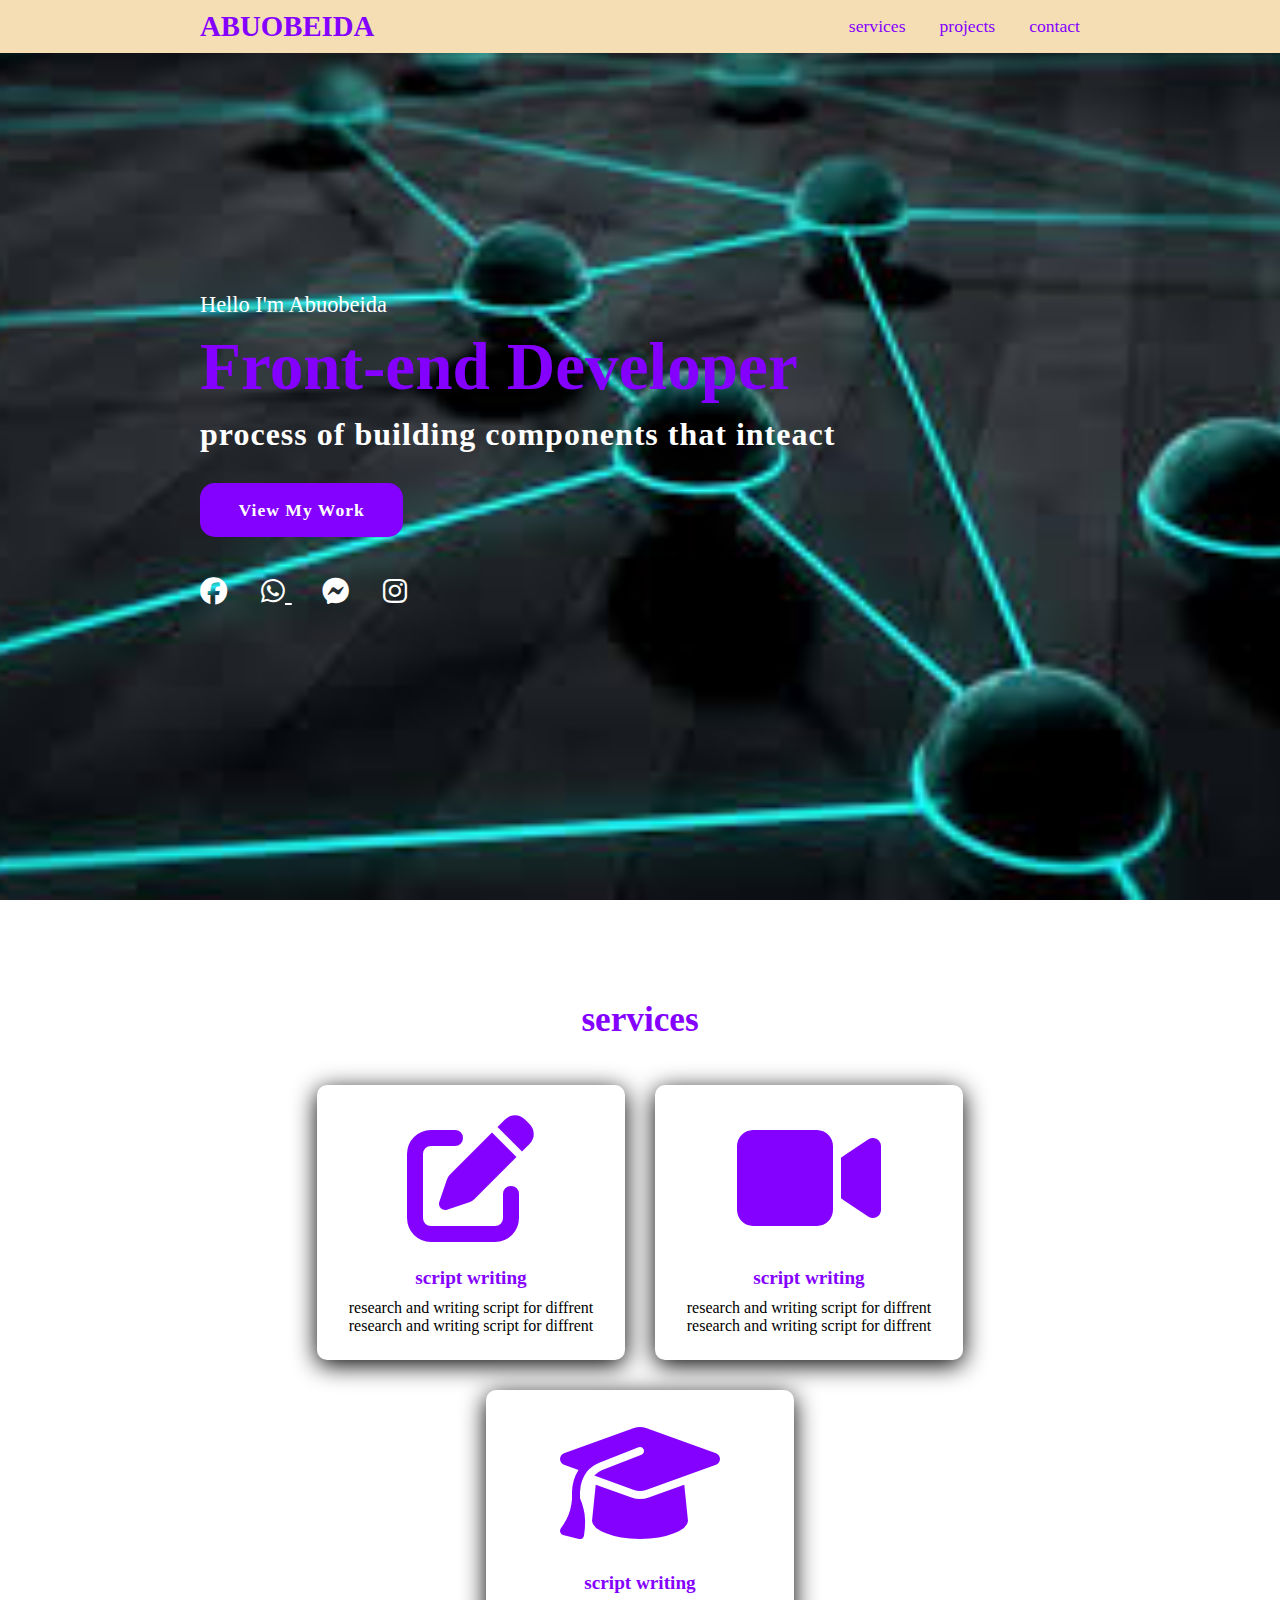
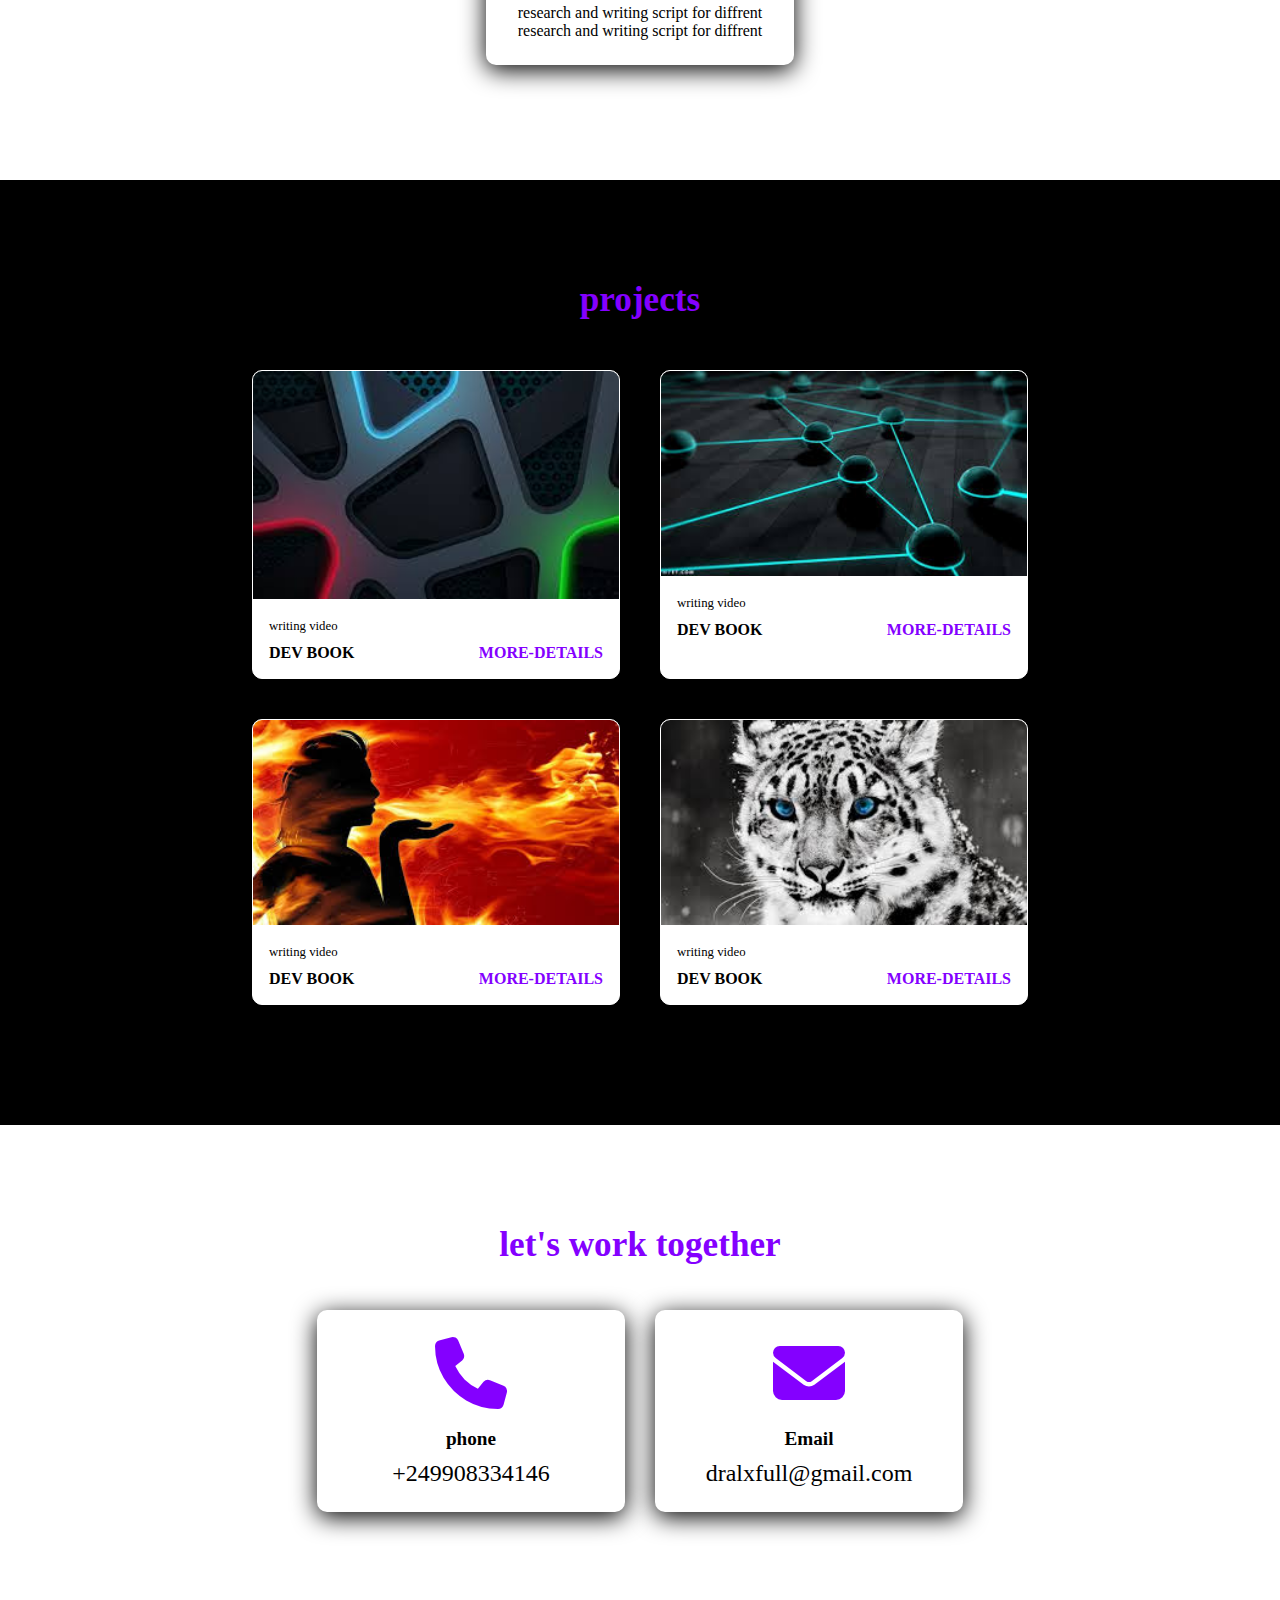
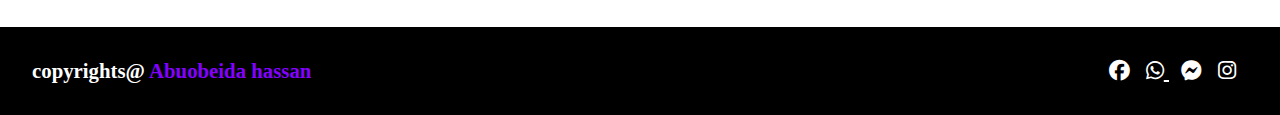
<file: index.html>
<!DOCTYPE html>
<html lang="en">
<head>
    <meta charset="UTF-8">
    <meta name="viewport" content="width=device-width, initial-scale=1.0">
    <link rel="stylesheet"  href="style.css"/>
    <link rel="stylesheet" href="css/all.min.css"/>
    <title>Abuobeida</title>
</head>
<body>
    <header>
      <a href="#" class="logo">Abuobeida</a>
       <nav class="navigation">
         <a href="#services">services</a>
         <a href="#projects">projects</a>
         <a href="#contact">contact</a>
       </nav>
    </header>

    <section class="main" id="home">
      <div>
        <h2>Hello I'm Abuobeida<br/><span>Front-end Developer</span></h2>
        <h3>process of building components that inteact </h3> 
        <a href="#projects" class="main-btu">View My Work</a>
        <div  class="social-icons">
          <a href="https://www.facebook.com/profile.php?id=61560221056413" target="_blank" ><i class="fab fa-facebook"></i></a>
          <a href="https://api.whatsapp.com/send/?phone=%2B249129154185&text&type=phone_number&app_absent=0&wame_ctl=1" target="_blank" ><i class="fa-brands fa-whatsapp"></i> </a>
          <a href="https://m.me/Abuobeida.Hassan.Mouse" target="_blank" ><i class="fa-brands fa-facebook-messenger"></i></a>
          <a href="https://www.instagram.com/wadmouse2?igsh=MWl5YXBrN3E2NGpheA==" target="_blank" ><i class="fab fa-instagram"></i></a> 
         </div>
      </div>
    </section>

    <section class="cards"  id="services">
      <h2 class="titel">services</h2>
      <div class="content">
        <div class="card">
          <div class="icon">
            <i class="fas fa-edit"></i>
          </div>
          <div class="info">
            <h3>script writing</h3>
            <p>research and writing script for diffrent research and writing script for diffrent</p>
          </div>
        </div>

        <div class="card">
          <div class="icon">
            <i class="fas fa-video"></i>
          </div>
          <div class="info">
            <h3>script writing</h3>
            <p>research and writing script for diffrent research and writing script for diffrent</p>
          </div>
        </div>

        <div class="card">
          <div class="icon">
            <i class="fas fa-graduation-cap"></i>
          </div>
          <div class="info">
            <h3>script writing</h3>
            <p>research and writing script for diffrent research and writing script for diffrent</p>
          </div>
        </div>
      
      </div>
    </section>

    <section class="projects" id="projects">
      <h2 class="titel">projects</h2>
       <div class="content">
        <div class="project-card">
          <div class="project-image">
             <img src="image/imag1.jpeg" alt="">
          </div>
          <div class="project-info">
             <p class="project-category"> writing video </p>
             <strong class="project-title">
              <span>Dev Book</span>
              <a href="" class="more-details">more-details</a>
             </strong>
          </div>
        </div>

        <div class="project-card">
          <div class="project-image">
             <img src="image/imag2.jpeg" alt="">
          </div>
          <div class="project-info">
             <p class="project-category"> writing video </p>
             <strong class="project-title">
              <span>Dev Book</span>
              <a href="" class="more-details">more-details</a>
             </strong>
          </div>
        </div>

        <div class="project-card">
          <div class="project-image">
             <img src="image/imag3.jpeg" alt="">
          </div>
          <div class="project-info">
             <p class="project-category"> writing video </p>
             <strong class="project-title">
              <span>Dev Book</span>
              <a href="" class="more-details">more-details</a>
             </strong>
          </div>
        </div>

        <div class="project-card">
          <div class="project-image">
             <img src="image/imag4.jpeg" alt="">
          </div>
          <div class="project-info">
             <p class="project-category"> writing video </p>
             <strong class="project-title">
              <span>Dev Book</span>
              <a href="" class="more-details">more-details</a>
             </strong>
          </div>
        </div>
       </div>
    </section>

    <section class="cards contant" id="contact">
       <h2 class="titel">let's work together</h2>
       <div class="content">
        <div class="card">
          <div class="icon">
            <i class="fas fa-phone"></i>
          </div>
          <div class="info">
            <h3>phone</h3>
            <p>+249908334146</p>
          </div>
        </div>

        <div class="card">
          <div class="icon">
            <i class="fas fa-envelope"></i>
          </div>
          <div class="info">
            <h3>Email</h3>
            <p>dralxfull@gmail.com</p>
          </div>
        </div>
       </div>
    </section>

    <footer class="footer">
      <p class="footer-title">copyrights@ <span>Abuobeida hassan</span></p>
      <div  class="social-icons">
        <a href="https://www.facebook.com/profile.php?id=61560221056413" target="_blank" ><i class="fab fa-facebook"></i></a>
        <a href="https://api.whatsapp.com/send/?phone=%2B249129154185&text&type=phone_number&app_absent=0&wame_ctl=1" target="_blank" ><i class="fa-brands fa-whatsapp"></i> </a>
        <a href="https://m.me/Abuobeida.Hassan.Mouse" target="_blank" ><i class="fa-brands fa-facebook-messenger"></i></a>
        <a href="https://www.instagram.com/wadmouse2?igsh=MWl5YXBrN3E2NGpheA==" target="_blank" ><i class="fab fa-instagram"></i></a> 
       </div>
    </footer>

</body>
</html>
</file>
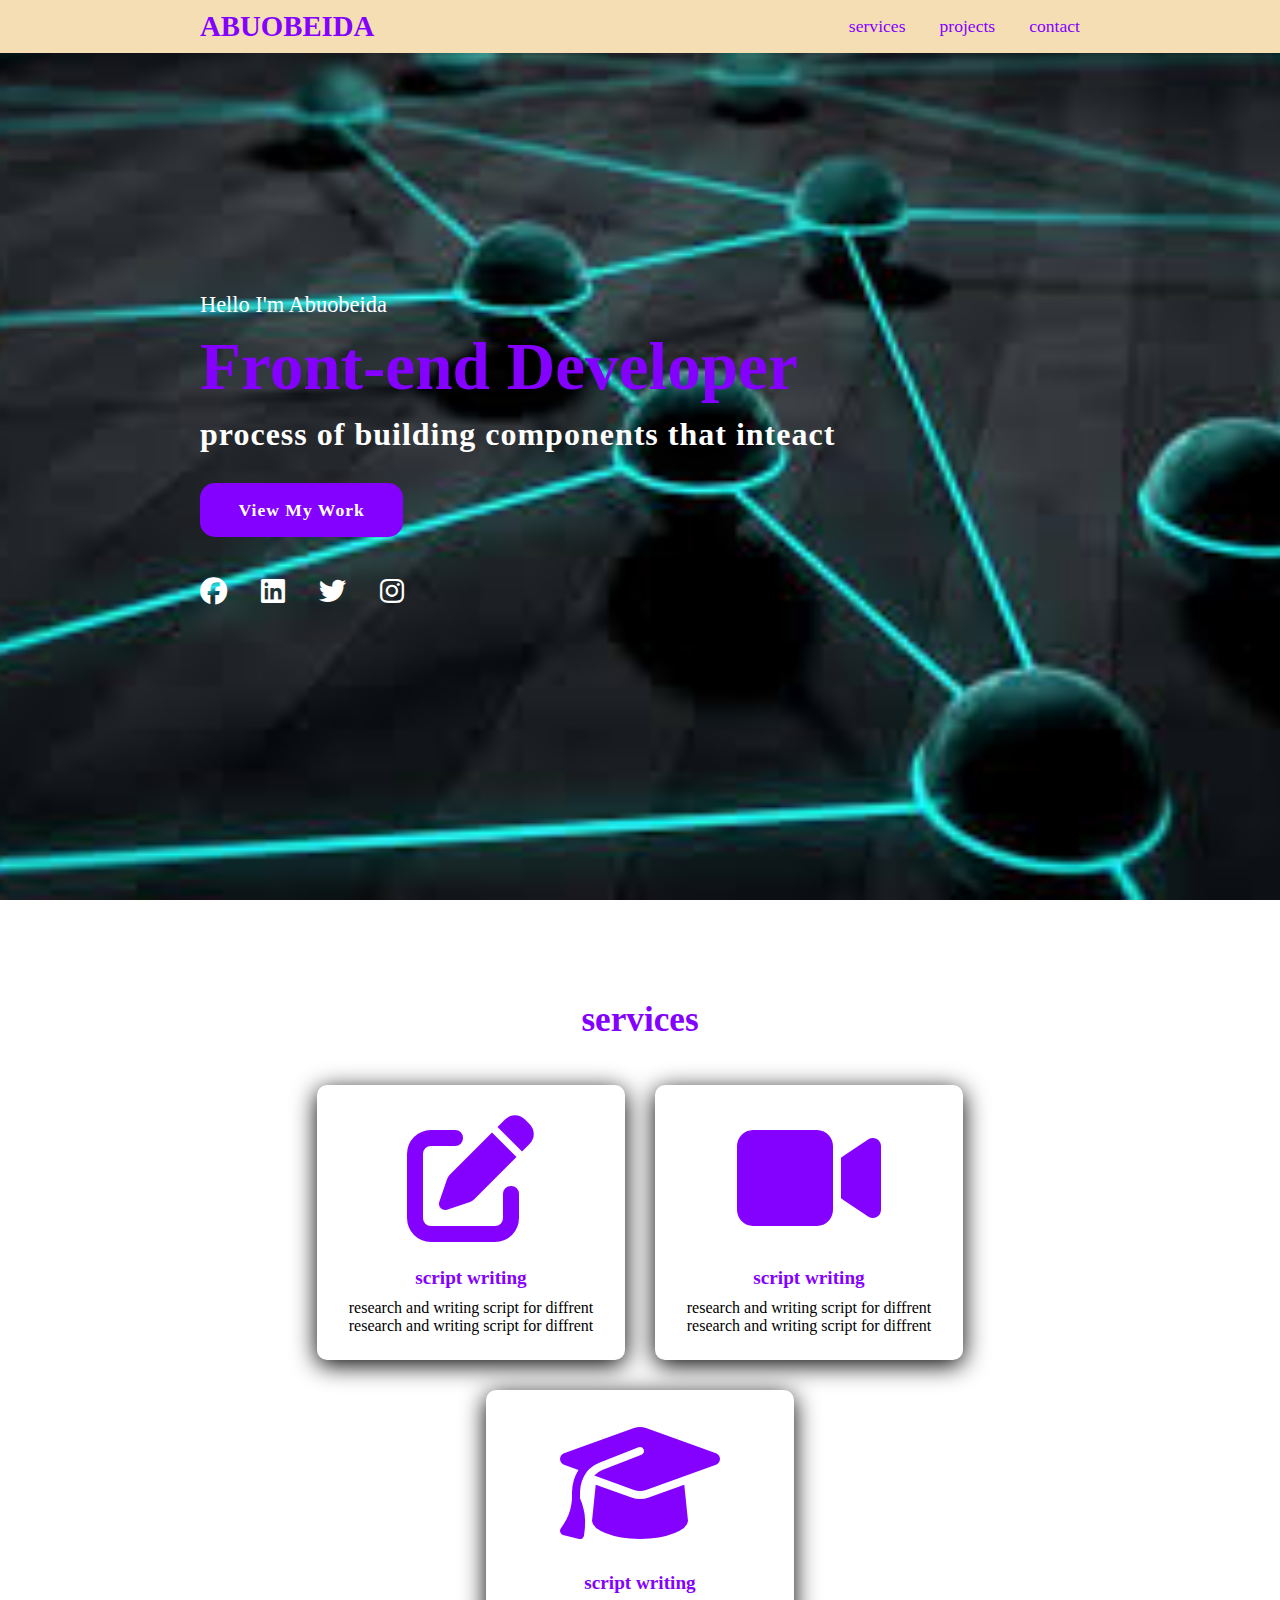
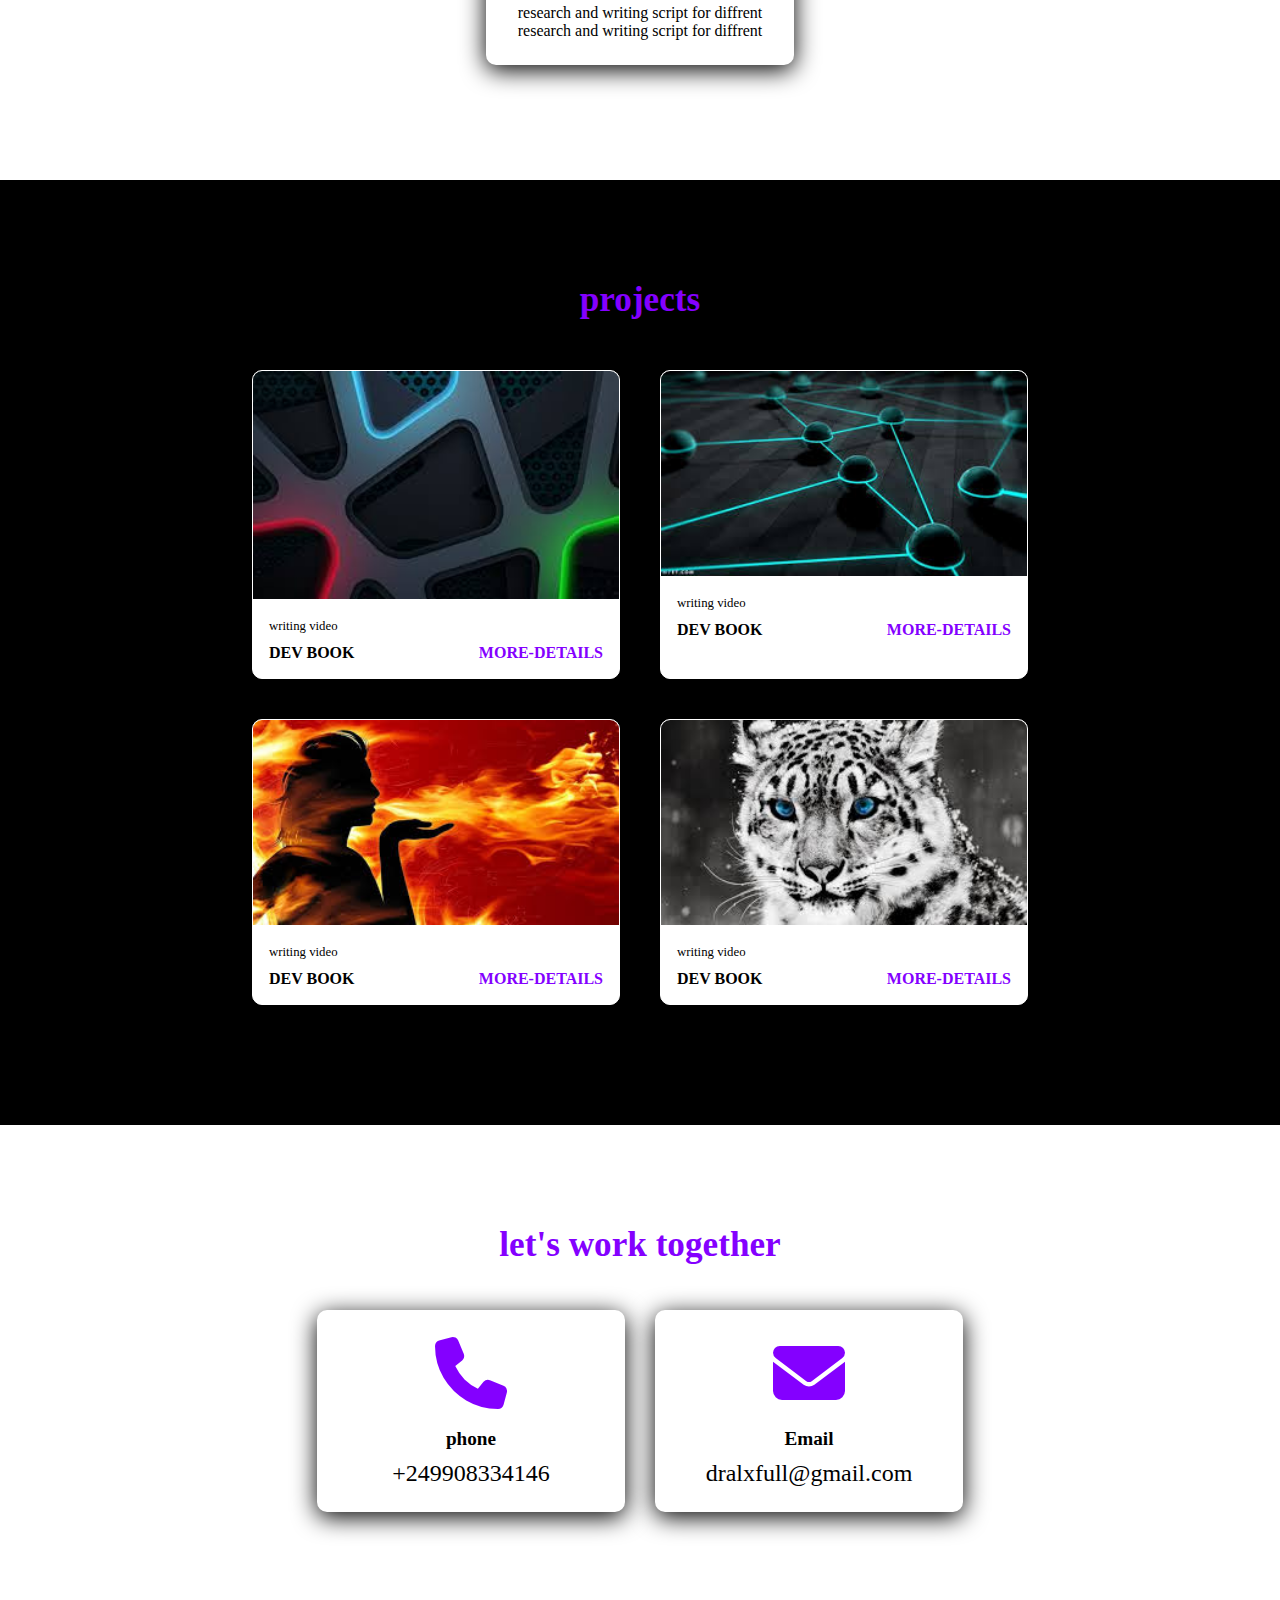
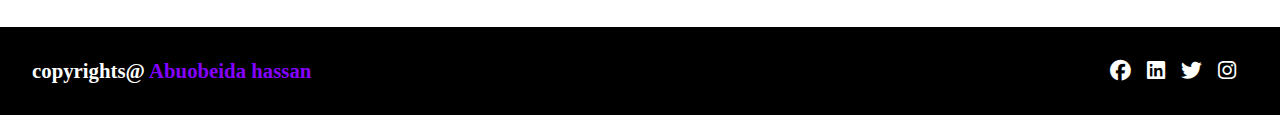
<file: godzila.html>
<!DOCTYPE html>
<html lang="en">
<head>
    <meta charset="UTF-8">
    <meta name="viewport" content="width=device-width, initial-scale=1.0">
    <link rel="stylesheet"  href="style.css"/>
    <link rel="stylesheet" href="css/all.min.css"/>
    <title>Abuobeida</title>
</head>
<body>
    <header>
      <a href="#" class="logo">Abuobeida</a>
       <nav class="navigation">
         <a href="#services">services</a>
         <a href="#projects">projects</a>
         <a href="#contact">contact</a>
       </nav>
    </header>

    <section class="main" id="home">
      <div>
        <h2>Hello I'm Abuobeida<br/><span>Front-end Developer</span></h2>
        <h3>process of building components that inteact </h3> 
        <a href="#projects" class="main-btu">View My Work</a>
       <div  class="social-icons">
        <a href="#" ><i class="fab fa-facebook"></i></a>
        <a href="#" ><i class="fab fa-linkedin"></i></a>
        <a href="#" ><i class="fab fa-twitter"></i></a>
        <a href="#" ><i class="fab fa-instagram"></i></a> 
       </div>
      </div>
    </section>

    <section class="cards"  id="services">
      <h2 class="titel">services</h2>
      <div class="content">
        <div class="card">
          <div class="icon">
            <i class="fas fa-edit"></i>
          </div>
          <div class="info">
            <h3>script writing</h3>
            <p>research and writing script for diffrent research and writing script for diffrent</p>
          </div>
        </div>

        <div class="card">
          <div class="icon">
            <i class="fas fa-video"></i>
          </div>
          <div class="info">
            <h3>script writing</h3>
            <p>research and writing script for diffrent research and writing script for diffrent</p>
          </div>
        </div>

        <div class="card">
          <div class="icon">
            <i class="fas fa-graduation-cap"></i>
          </div>
          <div class="info">
            <h3>script writing</h3>
            <p>research and writing script for diffrent research and writing script for diffrent</p>
          </div>
        </div>
      
      </div>
    </section>

    <section class="projects" id="projects">
      <h2 class="titel">projects</h2>
       <div class="content">
        <div class="project-card">
          <div class="project-image">
             <img src="image/imag1.jpeg" alt="">
          </div>
          <div class="project-info">
             <p class="project-category"> writing video </p>
             <strong class="project-title">
              <span>Dev Book</span>
              <a href="" class="more-details">more-details</a>
             </strong>
          </div>
        </div>

        <div class="project-card">
          <div class="project-image">
             <img src="image/imag2.jpeg" alt="">
          </div>
          <div class="project-info">
             <p class="project-category"> writing video </p>
             <strong class="project-title">
              <span>Dev Book</span>
              <a href="" class="more-details">more-details</a>
             </strong>
          </div>
        </div>

        <div class="project-card">
          <div class="project-image">
             <img src="image/imag3.jpeg" alt="">
          </div>
          <div class="project-info">
             <p class="project-category"> writing video </p>
             <strong class="project-title">
              <span>Dev Book</span>
              <a href="" class="more-details">more-details</a>
             </strong>
          </div>
        </div>

        <div class="project-card">
          <div class="project-image">
             <img src="image/imag4.jpeg" alt="">
          </div>
          <div class="project-info">
             <p class="project-category"> writing video </p>
             <strong class="project-title">
              <span>Dev Book</span>
              <a href="" class="more-details">more-details</a>
             </strong>
          </div>
        </div>
       </div>
    </section>

    <section class="cards contant" id="contact">
       <h2 class="titel">let's work together</h2>
       <div class="content">
        <div class="card">
          <div class="icon">
            <i class="fas fa-phone"></i>
          </div>
          <div class="info">
            <h3>phone</h3>
            <p>+249908334146</p>
          </div>
        </div>

        <div class="card">
          <div class="icon">
            <i class="fas fa-envelope"></i>
          </div>
          <div class="info">
            <h3>Email</h3>
            <p>dralxfull@gmail.com</p>
          </div>
        </div>
       </div>
    </section>

    <footer class="footer">
      <p class="footer-title">copyrights@ <span>Abuobeida hassan</span></p>
      <div  class="social-icons">
        <a href="#" ><i class="fab fa-facebook"></i></a>
        <a href="#" ><i class="fab fa-linkedin"></i></a>
        <a href="#" ><i class="fab fa-twitter"></i></a>
        <a href="#" ><i class="fab fa-instagram"></i></a> 
       </div>
    </footer>

</body>
</html>
</file>
<file: style.css>
*{
    margin: 0;
    padding: 0;
    box-sizing: border-box;
    scroll-behavior: smooth;
}

/*
color  rgbargb(132, 0, 255);
font-family: Verdana, sans-serif;
*/

header {
    background-color: wheat;
    width: 100%;
    position: fixed;
    z-index: 999 ;
    display: flex;
    justify-content: space-between;
    align-items: center;
    padding: 10px 200px;
}

header .logo{
    text-decoration: none;
    color: rgb(132, 0, 255);
    text-transform: uppercase;
    font-weight: 700;
    font-size: 1.8em;
}

.navigation a{
    text-decoration: none;
    color: rgb(132, 0, 255);
    font-weight: 500;
    font-size: 1.1em;
    padding-left: 30px;
}

.navigation a:hover{
    color: rgba(234, 13, 13, 0.848);
}

section{
    padding: 100px 200px ;
}

.main{
    width: 100% ;
    min-height: 100vh ;
    display: flex ;
    align-items: center;
    background: url(image/imag2.jpeg) no-repeat ;
    background-size: cover;
    background-position:center ;
    background-attachment: fixed;
}

.main h2{
    color: white;
    font-size: 1.4em;
    font-weight: 500;
}

.main h2 span{
    color: rgb(132, 0, 255);
    display: inline-block ;
    margin-top: 10px;
    font-size: 3em;
    font-weight: 600;
}

.main h3{
    color: white;
    font-size: 2em;
    font-weight: 700;
    letter-spacing: 1px;
    margin-top: 10px;
    margin-bottom: 30px;
}

.main-btu {
    color: white;
    background-color: rgb(132, 0, 255);
    text-decoration: none;
    font-size: 1.1em;
    font-weight: 600;
    display: inline-block;
    padding: 0.9375em 2.1875em;
    letter-spacing: 1px;
    border-radius: 15px;
    margin-bottom: 40px;
    /*transition: 0.7s ease;*/
    animation-name: texte;
    animation-duration: 1.5s;
    animation-iteration-count: infinite;
}

@keyframes texte{
    to{
     opacity: 0.2 ;
     transform: scale(1.1);
    }
 }

.social-icons a{
    color: white;
    font-size: 1.7em;
    padding-right: 30px;
}

.titel{
    display: flex;
    justify-content: center;
    color: rgb(132, 0, 255);
    font-size: 2.2em;
    font-weight: 800;
    margin-bottom: 30px;
}

.content{
    display: flex;
    justify-content: center;
    flex-direction: row;
    flex-wrap: wrap;
}

.card{
    background-color: white;
    width: 19.25em;
    box-shadow: 0 5px 25px 0px ;
    border-radius: 10px ;
    padding: 25px;
    margin: 15px;
    transition: 0.7s ease;
}

.card:hover{
    transform: scale(1.1);
}

.icon{
    color: rgb(132, 0, 255);
    font-size: 8em;
    text-align: center;
}

.info{
    text-align: center;
}

.info h3{
    color: rgb(132, 0, 255);
    font-size: 1.2em;
    font-weight: 700;
    margin: 10px;
}

.projects{
    background-color: black;
}

.projects .content{
    margin-top: 30px;
}

.project-card {
    background-color: white;
    border: 1px solid white ;
    min-height: 14em;
    width: 23em;
    overflow: hidden;
    border-radius: 10px;
    margin: 20px;
    transition: 0.7s ease;
}

.project-card:hover{
    transform: scale(1.1);
}

.project-card:hover .project-image {
    opacity: 0.9;
}

.project-image img{
    width: 100% ;
}

.project-info{
    padding: 1em;
}

.project-category{
    font-size: 0.8em;
    color: black;
}

.project-title{
    display: flex;
    justify-content: space-between;
    text-transform: uppercase;
    font-weight: 800;
    margin-top: 10px;
}

.more-details {
    text-decoration: none;
    color: rgb(132, 0, 255); ;
}

.more-details:hover{
    color: rgba(234, 13, 13, 0.848) ;
}

.contant .icon{
    font-size: 4.5em ;
}

.contant .info h3{
    color: #000;
}

.contant .info p {
    font-size: 1.5em;
}

.footer {
    background-color: black;
    color: white;
    padding: 2em;
    display: flex;
    justify-content: space-between;
}

.footer-title {
    font-size: 1.3em;
    font-weight: 600;
}

.footer-title span{
    color: rgb(132, 0, 255);;
}

.footer .social-icons a {
    font-size: 1.3em;
    padding-right: 12px;
}




@media (min-width:200px) and (max-width:520px ) {
    header{
        padding: 12px 11px;
        display: block;
    }

    .navigation{
        padding-left: 10px;
        
    }

    section{
        padding: 100px 11px ;
    }

    .main h2 span {
        font-size: 1.5em;
    }

    .main h3 {
        font-size: 1.3em;
    }

    .social-icons a {
        font-size: 1.5em;
        padding: 15px;
    }

    .card{
        width: 19.25em;
    }

}



@media (min-width:521px) and (max-width:666px ) {
    header{
        padding: 12px 30px
    }

    .navigation{
        padding-left: 20px;
        
    }

    section{
        padding: 100px 30px ;
    }

    .card{
        width: 26.25em;
    }
}


@media (min-width:667px) and (max-width:1023px ) {
    header{
        padding: 20px 100px;
    }

    .navigation{
        padding-left: 25px;
        
    }

    section{
        padding: 100px 100px ;
    }

    .card{
        width: 13.25em;
    }
}
</file>
